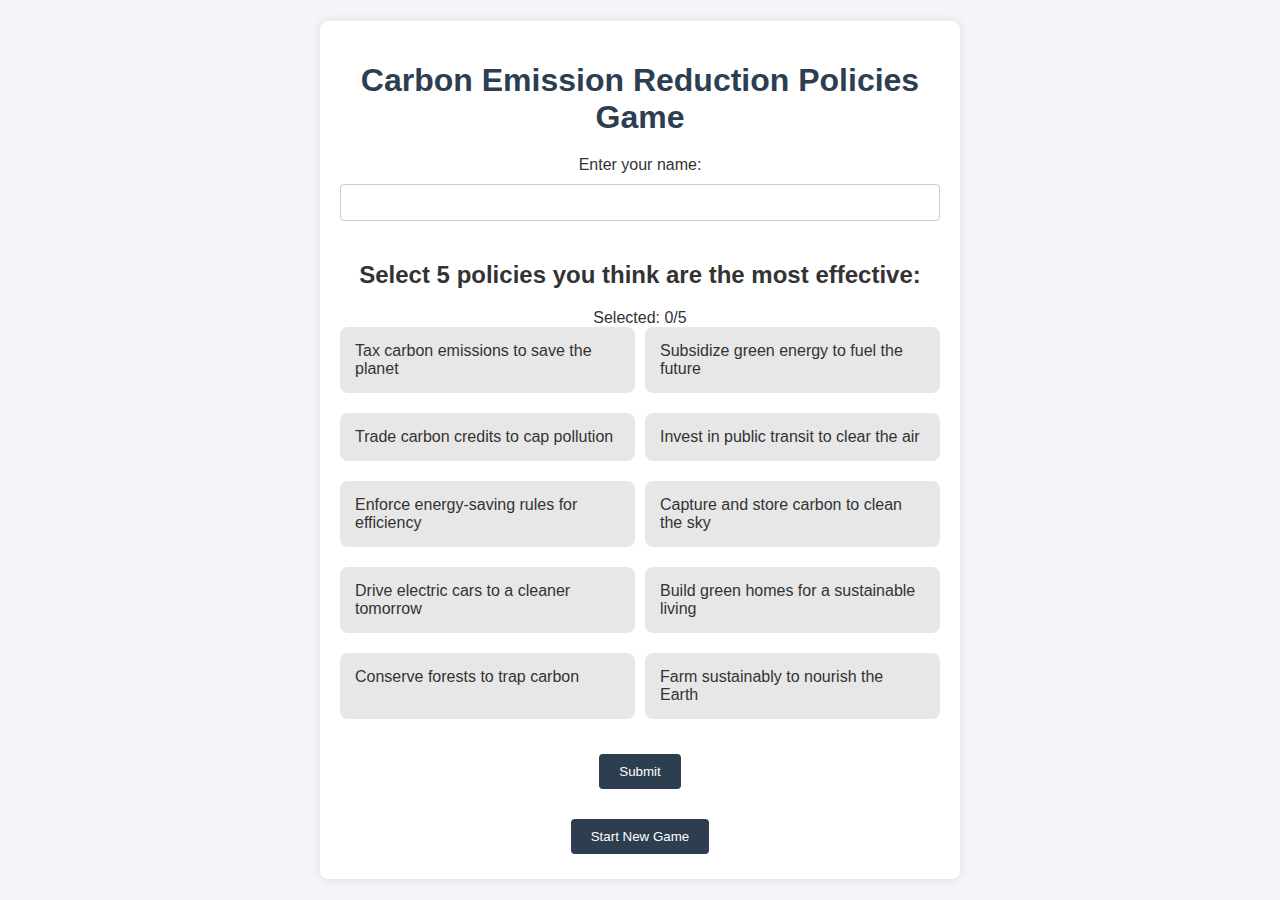
<file: index.html>
<!DOCTYPE html>
<html lang="en">
<head>
    <meta charset="UTF-8">
    <meta name="viewport" content="width=device-width, initial-scale=1.0">
    <title>Carbon Emission Reduction Game</title>
    <link rel="stylesheet" href="styles.css">
    <script>
        function checkSelection() {
            const checkboxes = document.querySelectorAll('input[name="policies"]:checked');
            if (checkboxes.length !== 5) {
                alert('You must select exactly 5 policies.');
                return false;
            }
            return true;
        }

        function limitSelection(maxSelection) {
            const checkboxes = document.querySelectorAll('input[name="policies"]');
            checkboxes.forEach(checkbox => {
                checkbox.addEventListener('change', function() {
                    const checkedCount = document.querySelectorAll('input[name="policies"]:checked').length;
                    if (checkedCount >= maxSelection) {
                        checkboxes.forEach(box => {
                            if (!box.checked) {
                                box.disabled = true;
                            }
                        });
                    } else {
                        checkboxes.forEach(box => {
                            box.disabled = false;
                        });
                    }
                    if (checkbox.checked) {
                        checkbox.parentNode.classList.add('selected');
                    } else {
                        checkbox.parentNode.classList.remove('selected');
                    }
                    updateCounter();
                });
            });
        }

        function updateCounter() {
            const selectedCount = document.querySelectorAll('input[name="policies"]:checked').length;
            document.getElementById('selected-count').innerText = `Selected: ${selectedCount}/5`;
        }

        function calculateScore() {
            const checkboxes = document.querySelectorAll('input[name="policies"]:checked');
            let totalScore = 0;
            checkboxes.forEach(checkbox => {
                const score = parseInt(checkbox.value.split('|')[1]);
                totalScore += score;
            });
            return totalScore;
        }

        function handleSubmit(event) {
            event.preventDefault();
            if (checkSelection()) {
                const score = calculateScore();
                const url = `result.html?score=${score}`;
                window.location.href = url;
            }
        }

        document.addEventListener('DOMContentLoaded', function() {
            limitSelection(5);
            updateCounter();
            document.querySelector('form').addEventListener('submit', handleSubmit);
        });
    </script>
</head>
<body>
    <div class="container">
        <h1>Carbon Emission Reduction Policies Game</h1>
        <form>
            <label for="name">Enter your name:</label>
            <input type="text" id="name" name="name" required>
            <h2>Select 5 policies you think are the most effective:</h2>
            <div id="selected-count">Selected: 0/5</div>
            <div class="policy-grid">
                <label class="policy-block">
                    <input type="checkbox" name="policies" value="Tax carbon emissions to save the planet|10"> Tax carbon emissions to save the planet
                </label>
                <label class="policy-block">
                    <input type="checkbox" name="policies" value="Subsidize green energy to fuel the future|9"> Subsidize green energy to fuel the future
                </label>
                <label class="policy-block">
                    <input type="checkbox" name="policies" value="Trade carbon credits to cap pollution|8"> Trade carbon credits to cap pollution
                </label>
                <label class="policy-block">
                    <input type="checkbox" name="policies" value="Invest in public transit to clear the air|7"> Invest in public transit to clear the air
                </label>
                <label class="policy-block">
                    <input type="checkbox" name="policies" value="Enforce energy-saving rules for efficiency|8"> Enforce energy-saving rules for efficiency
                </label>
                <label class="policy-block">
                    <input type="checkbox" name="policies" value="Capture and store carbon to clean the sky|7"> Capture and store carbon to clean the sky
                </label>
                <label class="policy-block">
                    <input type="checkbox" name="policies" value="Drive electric cars to a cleaner tomorrow|9"> Drive electric cars to a cleaner tomorrow
                </label>
                <label class="policy-block">
                    <input type="checkbox" name="policies" value="Build green homes for a sustainable living|8"> Build green homes for a sustainable living
                </label>
                <label class="policy-block">
                    <input type="checkbox" name="policies" value="Conserve forests to trap carbon|9"> Conserve forests to trap carbon
                </label>
                <label class="policy-block">
                    <input type="checkbox" name="policies" value="Farm sustainably to nourish the Earth|7"> Farm sustainably to nourish the Earth
                </label>
            </div>
            <button type="submit">Submit</button>
        </form>
        <button onclick="location.reload();">Start New Game</button>
    </div>
</body>
</html>
</file>
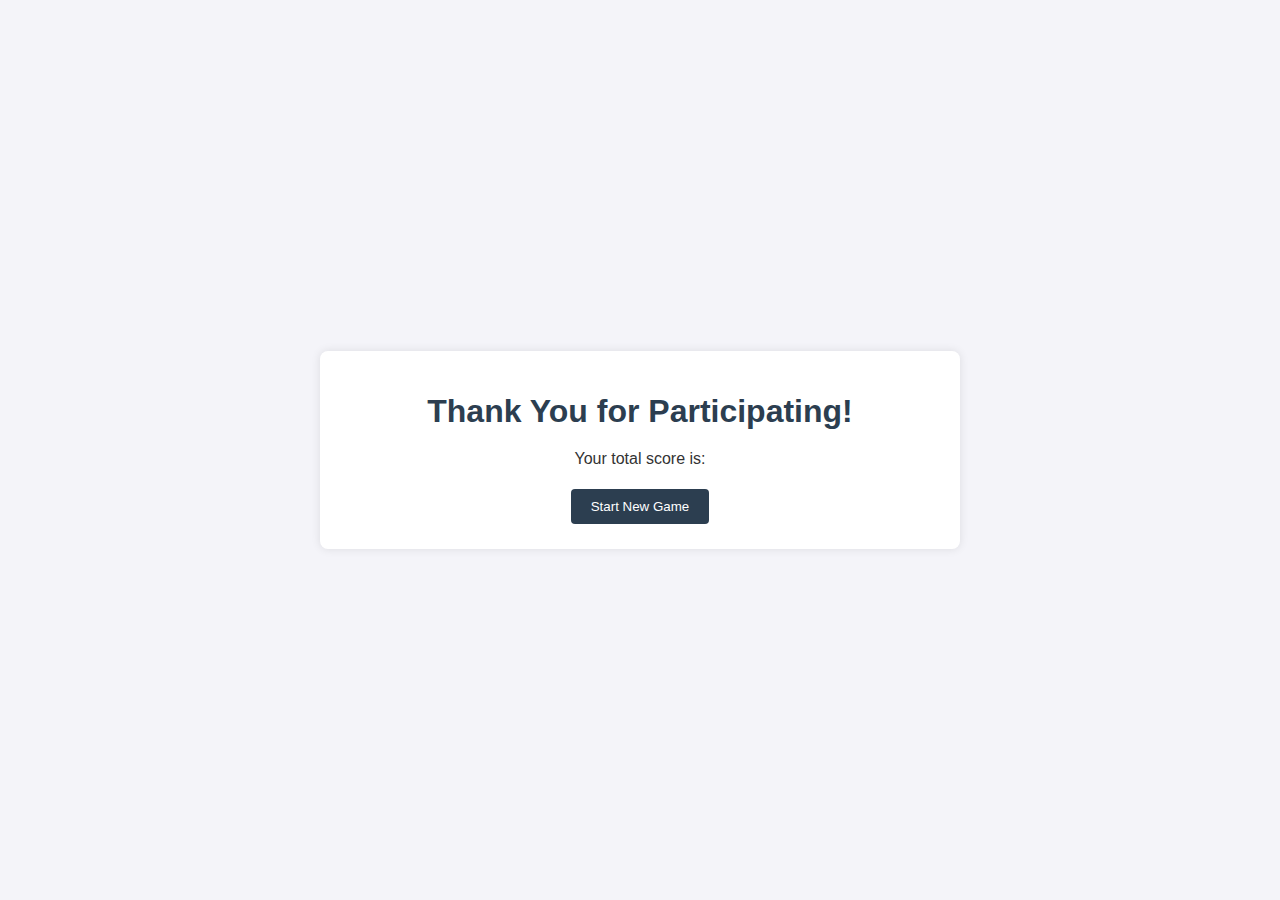
<file: result.html>
<!DOCTYPE html>
<html lang="en">
<head>
    <meta charset="UTF-8">
    <meta name="viewport" content="width=device-width, initial-scale=1.0">
    <title>Result</title>
    <link rel="stylesheet" href="styles.css">
</head>
<body>
    <div class="container">
        <h1>Thank You for Participating!</h1>
        <p>Your total score is: <span id="score"></span></p>
        <button onclick="window.location.href='index.html'">Start New Game</button>
    </div>
    <script>
        document.addEventListener('DOMContentLoaded', function() {
            const urlParams = new URLSearchParams(window.location.search);
            const score = urlParams.get('score');
            document.getElementById('score').innerText = score;
        });
    </script>
</body>
</html>
</file>
<file: styles.css>
body {
    font-family: Arial, sans-serif;
    background-color: #f4f4f9;
    color: #333;
    display: flex;
    justify-content: center;
    align-items: center;
    height: 100vh;
    margin: 0;
    padding: 20px;
    box-sizing: border-box;
}

.container {
    background-color: #fff;
    padding: 20px;
    border-radius: 8px;
    box-shadow: 0 0 10px rgba(0, 0, 0, 0.1);
    text-align: center;
    max-width: 600px;
    width: 100%;
}

h1 {
    margin-bottom: 20px;
    color: #2c3e50;
}

form {
    margin-bottom: 20px;
}

label {
    display: block;
    margin-bottom: 10px;
}

input[type="text"] {
    width: 100%;
    padding: 10px;
    margin-bottom: 20px;
    border: 1px solid #ccc;
    border-radius: 4px;
    box-sizing: border-box;
}

.policy-grid {
    display: grid;
    grid-template-columns: repeat(auto-fit, minmax(200px, 1fr));
    gap: 10px;
    margin-bottom: 20px;
}

.policy-block {
    background-color: #e7e7e7;
    padding: 15px;
    border-radius: 8px;
    text-align: left;
    cursor: pointer;
    user-select: none;
    transition: background-color 0.3s;
}

.policy-block.selected {
    background-color: #add8e6; /* Light blue for selected */
}

.policy-block input {
    display: none;
}

button {
    padding: 10px 20px;
    background-color: #2c3e50;
    color: #fff;
    border: none;
    border-radius: 4px;
    cursor: pointer;
    margin: 5px;
}

button:hover {
    background-color: #34495e;
}

@media (max-width: 600px) {
    .container {
        padding: 10px;
    }

    h1 {
        font-size: 1.5em;
    }

    .policy-grid {
        grid-template-columns: repeat(auto-fit, minmax(150px, 1fr));
    }

    button {
        width: 100%;
        margin-bottom: 10px;
    }
}
</file>
